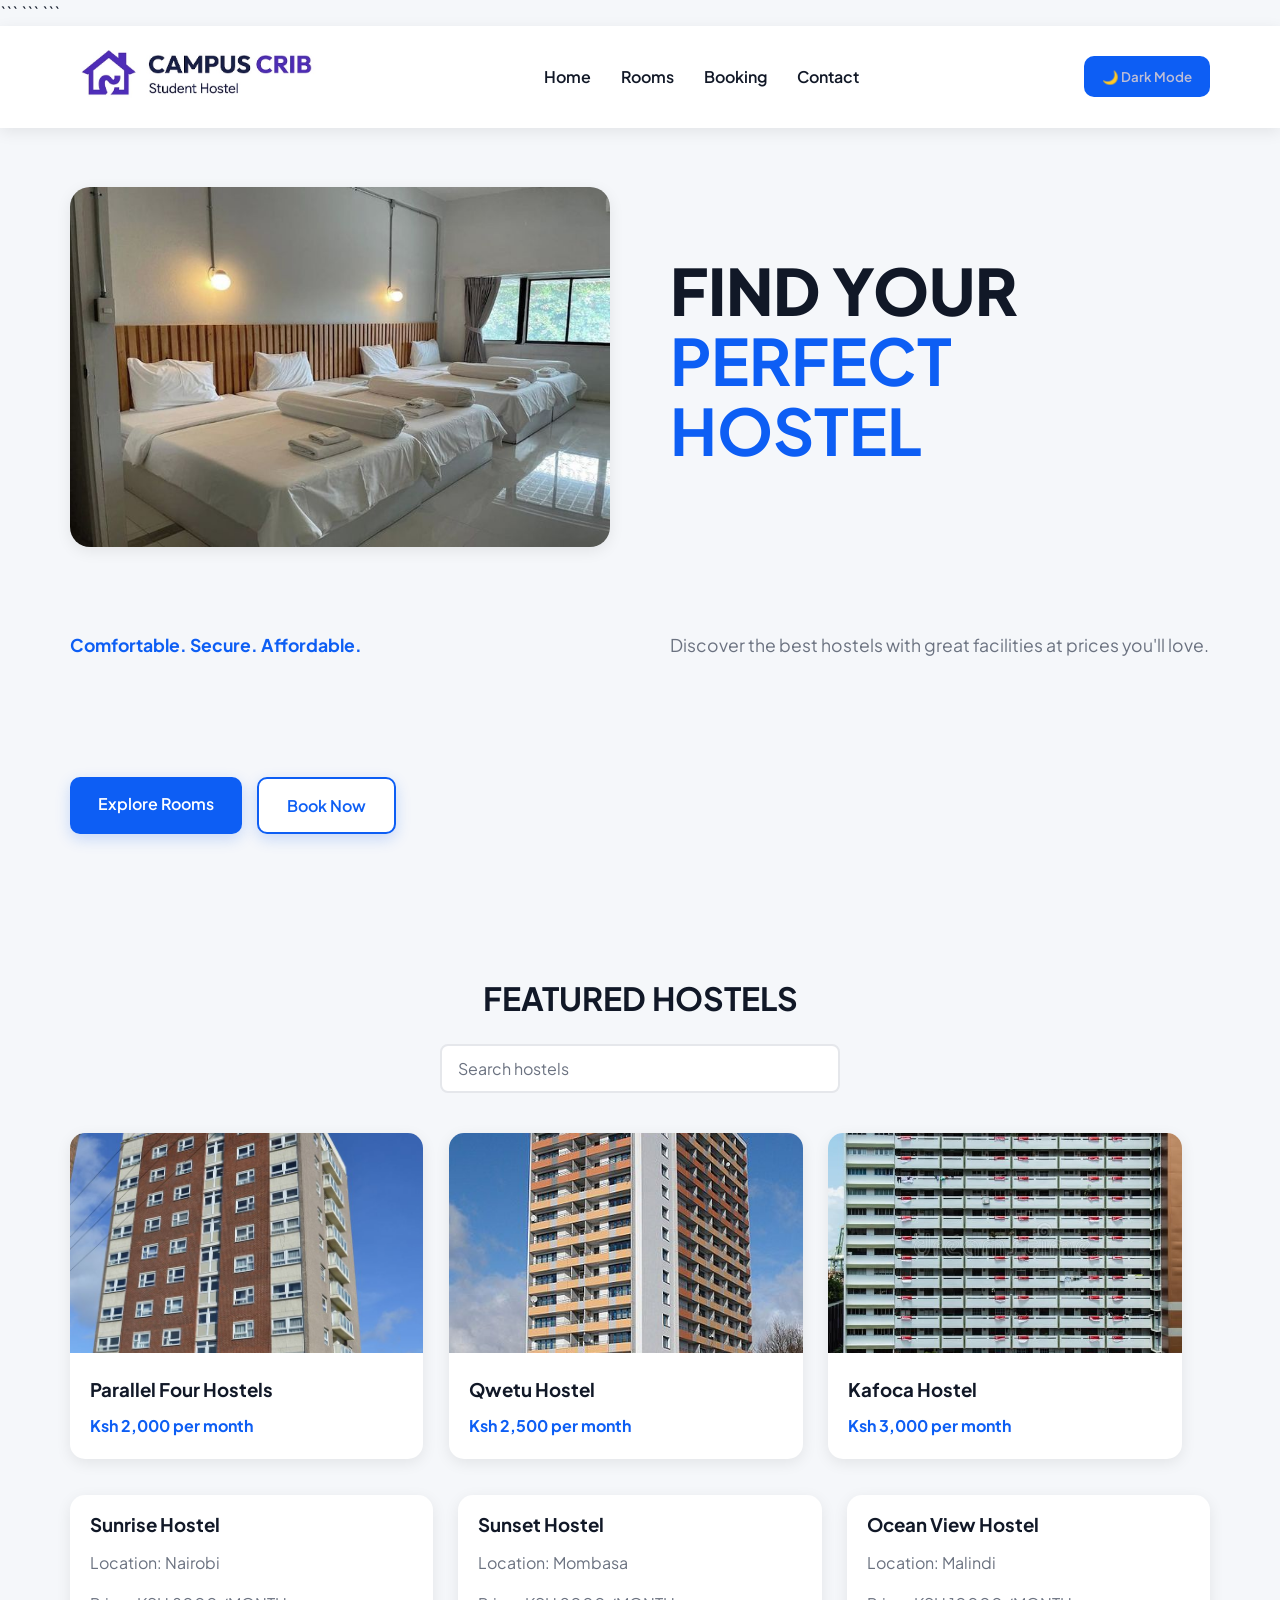
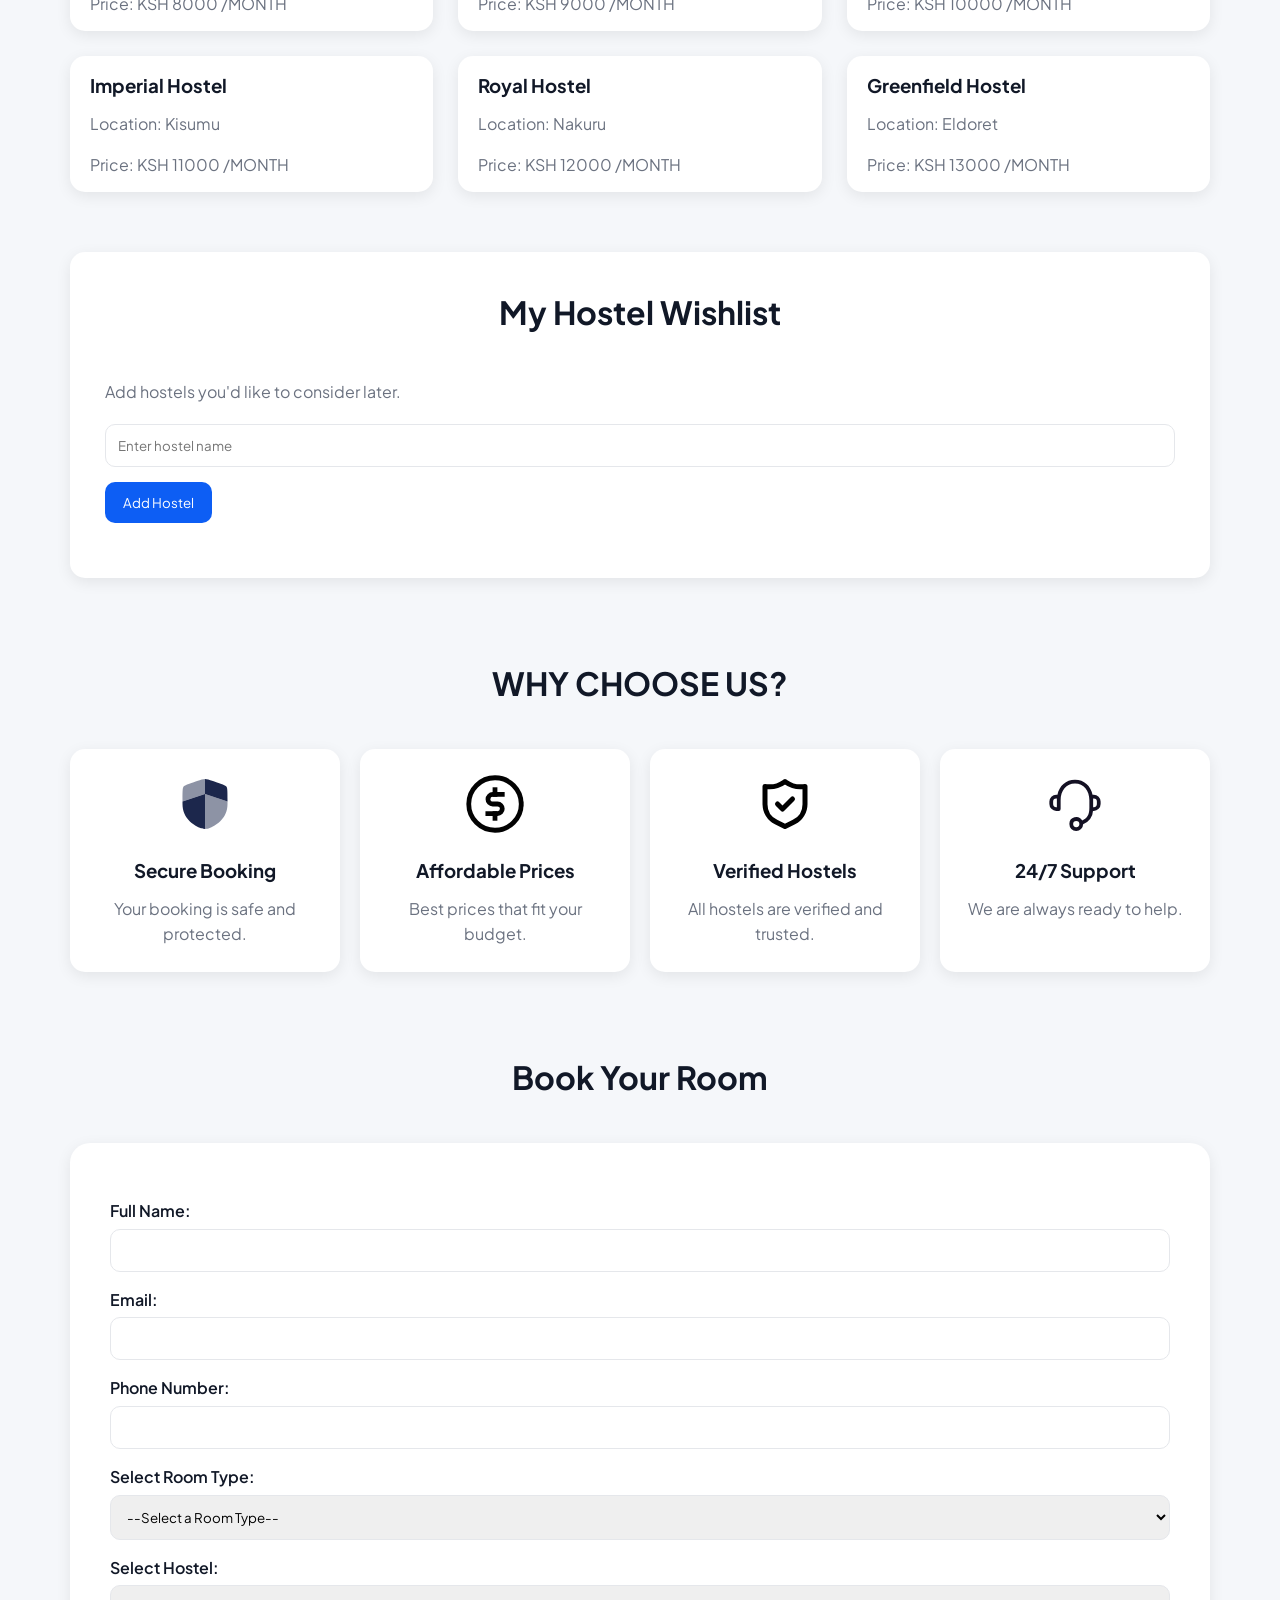
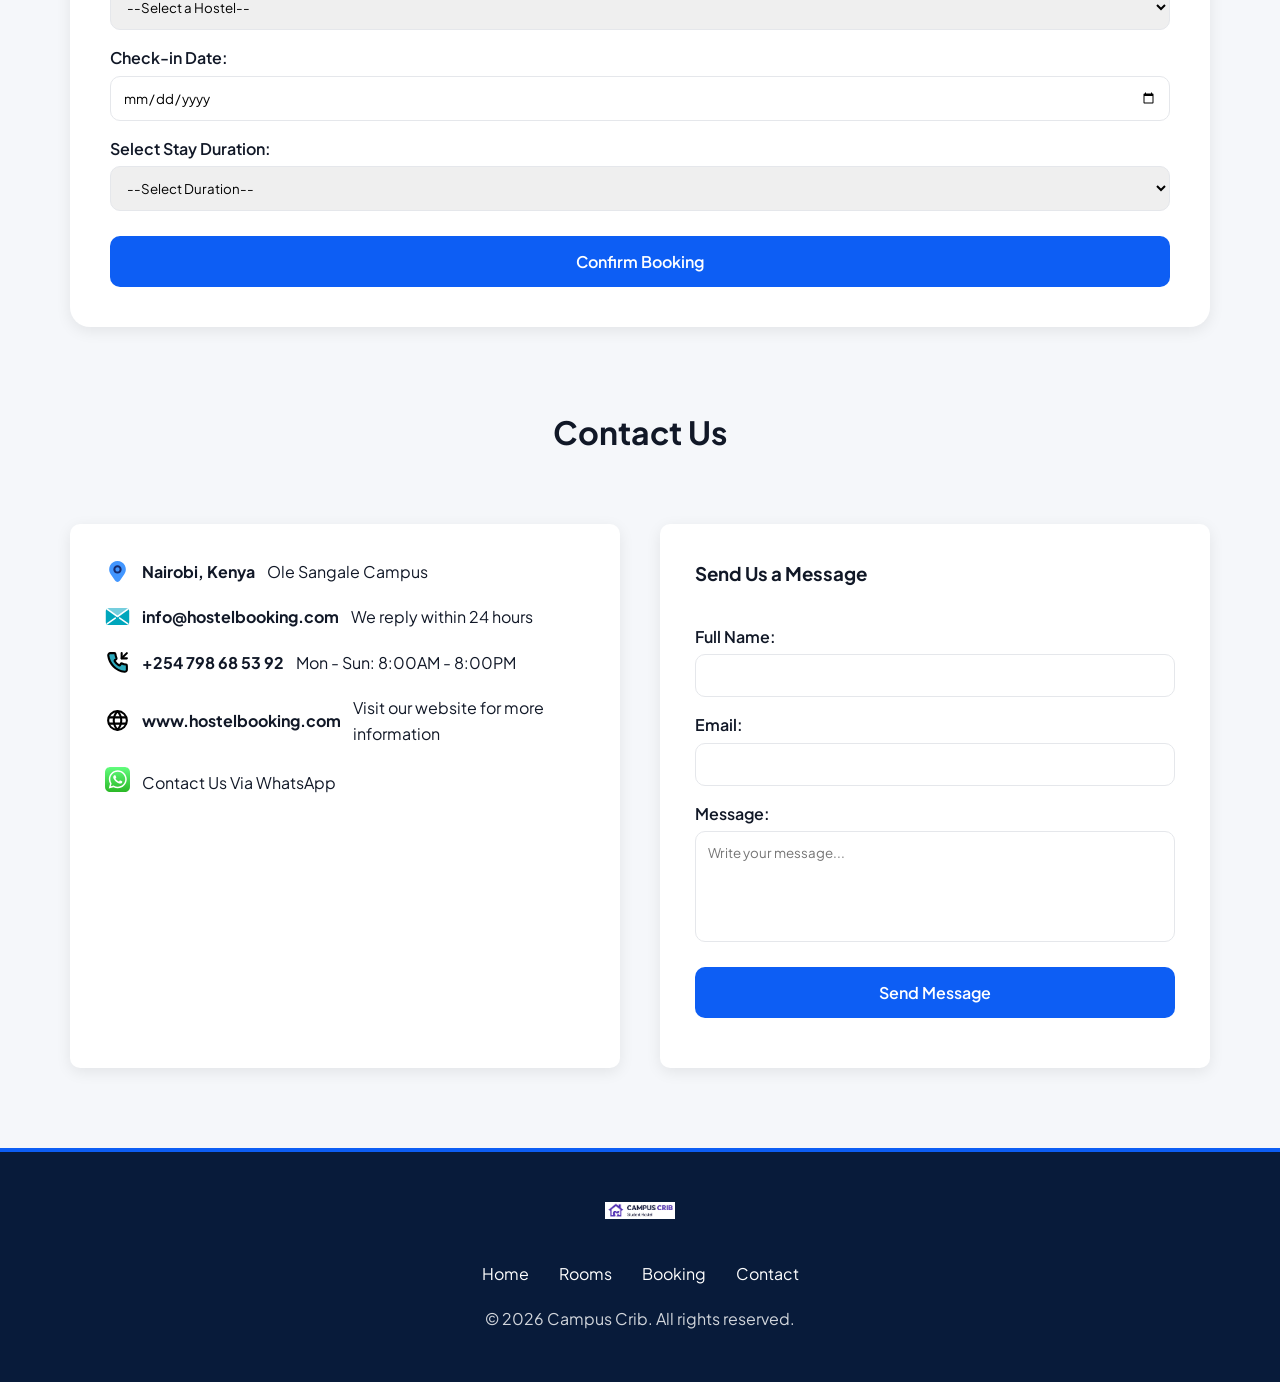
<file: index.html>
<!DOCTYPE html>

<html lang="en">

<head>
    <meta charset="UTF-8">
    <meta name="viewport" content="width=device-width, initial-scale=1.0">
    <title>Campus Crib</title>

```
<link rel="preconnect" href="https://fonts.googleapis.com">
<link rel="preconnect" href="https://fonts.gstatic.com" crossorigin>

<link href="https://fonts.googleapis.com/css2?family=Plus+Jakarta+Sans:wght@300;400;500;600;700;800&display=swap"
    rel="stylesheet">

<link rel="stylesheet" href="submission/css/styles.css">
<link rel="icon" href="images/logo.jpg">
```

</head>

<body>

```
<header>
    <nav>
        <div class="logo">
            <a href="#Home">
                <img src="submission/images/logo.jpg" alt="Campus Crib Logo">
            </a>
        </div>

        <ul class="nav-links">
            <li><a href="#Home">Home</a></li>
            <li><a href="#Rooms">Rooms</a></li>
            <li><a href="#Booking">Booking</a></li>
            <li><a href="#Contact">Contact</a></li>
        </ul>

        <button id="themeToggle" class="theme-btn">
            🌙 Dark Mode
        </button>
    </nav>
</header>

<main>

    <!-- HOME SECTION -->
    <section id="Home">

        <div class="banner-container">

            <img src="submission/images/home.jpeg"
                alt="Hostel Image"
                class="home-image"
                id="bannerImage">

            <div id="bannerInfo" class="hidden-banner">

                <h3>Campus Crib</h3>

                <p>
                    We help students find secure,
                    affordable and verified hostels
                    near their campus.
                </p>

            </div>

        </div>

        <h1>FIND YOUR <strong>PERFECT HOSTEL</strong></h1>

        <p>
            <strong>Comfortable. Secure. Affordable.</strong>
        </p>

        <p>
            Discover the best hostels with great facilities
            at prices you'll love.
        </p>

        <div class="buttons">
            <a href="#Rooms" class="btn">Explore Rooms</a>
            <a href="#Booking" class="btn">Book Now</a>
        </div>

    </section>

    <!-- ROOMS SECTION -->
    <section id="Rooms">

        <h2>FEATURED HOSTELS <input
    type="text"
    id="searchHostel"
    placeholder="Search hostels"></h2>
        
        <div class="image">
                <img src="submission/images/hostel1.jpeg" alt="Room 1">
                <h3>Parallel Four Hostels</h3>
                <p>Ksh 2,000 per month</p>
            </div>
            <div class="image">
                <img src="submission/images/hostel2.jpeg" alt="Room 2">
                <h3>Qwetu Hostel</h3>
                <p>Ksh 2,500 per month</p>
            </div>
            <div class="image">
                <img src="submission/images/hostel3.jpeg" alt="Room 3">
                <h3>Kafoca Hostel</h3>
                <p>Ksh 3,000 per month</p>
            </div>

        <div id="hostelContainer"></div>
        

        <!-- Wishlist Section -->
        <div class="wishlist-section">

            <h2>My Hostel Wishlist</h2>

            <p>
                Add hostels you'd like to consider later.
            </p>

            <input
                type="text"
                id="wishlistInput"
                placeholder="Enter hostel name">

            <button id="addWishlist">
                Add Hostel
            </button>

            <ul id="wishlist"></ul>

        </div>

        <!-- Why Choose Us -->
        <div class="Why">

            <h2>WHY CHOOSE US?</h2>

            <div class="reasons">

                <div class="reason">
                    <img src="submission/images/shield.svg" alt="Secure Booking">

                    <h3>Secure Booking</h3>

                    <p>
                        Your booking is safe and protected.
                    </p>
                </div>

                <div class="reason">
                    <img src="submission/images/prices.svg" alt="Affordable Prices">

                    <h3>Affordable Prices</h3>

                    <p>
                        Best prices that fit your budget.
                    </p>
                </div>

                <div class="reason">
                    <img src="submission/images/verified.svg" alt="Verified Hostels">

                    <h3>Verified Hostels</h3>

                    <p>
                        All hostels are verified and trusted.
                    </p>
                </div>

                <div class="reason">
                    <img src="submission/images/support.svg" alt="24/7 Support">

                    <h3>24/7 Support</h3>

                    <p>
                        We are always ready to help.
                    </p>
                </div>

            </div>

        </div>

    </section>

    <!-- BOOKING SECTION -->
    <section id="Booking">

        <h2>Book Your Room</h2>

        <form id="bookingForm">

            <label for="name">Full Name:</label>
            <input
                type="text"
                id="name"
                name="name">

            <label for="email">Email:</label>
            <input
                type="email"
                id="email"
                name="email">

            <label for="phone">Phone Number:</label>
            <input
                type="tel"
                id="phone"
                name="phone">

            <label for="room_type">Select Room Type:</label>

            <select id="room_type" name="room_type">
                <option value="">--Select a Room Type--</option>
                <option value="single">Single Room</option>
                <option value="double">Double Room</option>
                <option value="suite">Suite</option>
            </select>

            <label for="hostel">Select Hostel:</label>

            <select id="hostel" name="hostel">
                <option value="">--Select a Hostel--</option>
                <option value="parallel_four">
                    Parallel Four Hostels
                </option>
                <option value="qwetu">
                    Qwetu Hostel
                </option>
                <option value="kafoca">
                    Kafoca Hostel
                </option>
            </select>

            <p id="savedHostel"></p>

            <label for="checkin">Check-in Date:</label>

            <input
                type="date"
                id="checkin"
                name="checkin">

            <label for="duration_unit">
                Select Stay Duration:
            </label>

            <select
                id="duration_unit"
                name="duration_unit">

                <option value="">
                    --Select Duration--
                </option>

                <option value="3_months">
                    3 Months
                </option>

                <option value="6_months">
                    6 Months
                </option>

                <option value="12_months">
                    12 Months
                </option>

            </select>

            <button type="submit" id="bookingBtn">
                Confirm Booking
            </button>

        </form>

        <p id="bookingFeedback"></p>

    </section>

    <!-- CONTACT SECTION -->
    <section id="Contact">

        <h2>Contact Us</h2>

        <div class="contact-info">

            <p>
                <img src="submission/images/location.svg" alt="Location Icon">
                <strong>Nairobi, Kenya</strong>
                Ole Sangale Campus
            </p>

            <p>
                <img src="submission/images/email.svg" alt="Email Icon">
                <strong>info@hostelbooking.com</strong>
                We reply within 24 hours
            </p>

            <p>
                <img src="submission/images/call.svg" alt="Phone Icon">
                <strong>+254 798 68 53 92</strong>
                Mon - Sun: 8:00AM - 8:00PM
            </p>

            <p>
                <img src="submission/images/internet.svg" alt="Internet Icon">
                <strong>www.hostelbooking.com</strong>
                Visit our website for more information
            </p>

            <p>
                <a href="https://wa.me/254798685392"
                    target="_blank">

                    <img src="submission/images/whatsapp.svg"
                        alt="WhatsApp Icon">

                </a>

                Contact Us Via WhatsApp
            </p>

        </div>

        <!-- Contact Form -->
        <div id="contact-form">

            <h3>Send Us a Message</h3>

            <form id="messageForm">

                <label for="contact-name">
                    Full Name:
                </label>

                <input
                    type="text"
                    id="contact-name"
                    name="name">

                <label for="contact-email">
                    Email:
                </label>

                <input
                    type="email"
                    id="contact-email"
                    name="email">

                <label for="message">
                    Message:
                </label>

                <textarea
                    id="message"
                    name="message"
                    rows="5"
                    placeholder="Write your message..."></textarea>

                <button type="submit">
                    Send Message
                </button>

            </form>

            <p id="messageFeedback"></p>

        </div>

    </section>

</main>

<footer>

    <a href="#Home">
        <img src="submission/images/logo.jpg"
            alt="Campus Crib Logo"
            class="footer-logo">
    </a>

    <ul class="footer-links">
        <li><a href="#Home">Home</a></li>
        <li><a href="#Rooms">Rooms</a></li>
        <li><a href="#Booking">Booking</a></li>
        <li><a href="#Contact">Contact</a></li>
    </ul>

    <p>
        &copy; 2026 Campus Crib.
        All rights reserved.
    </p>

</footer>

<script src="submission/js/script.js"></script>

</body>

</html>
</file>
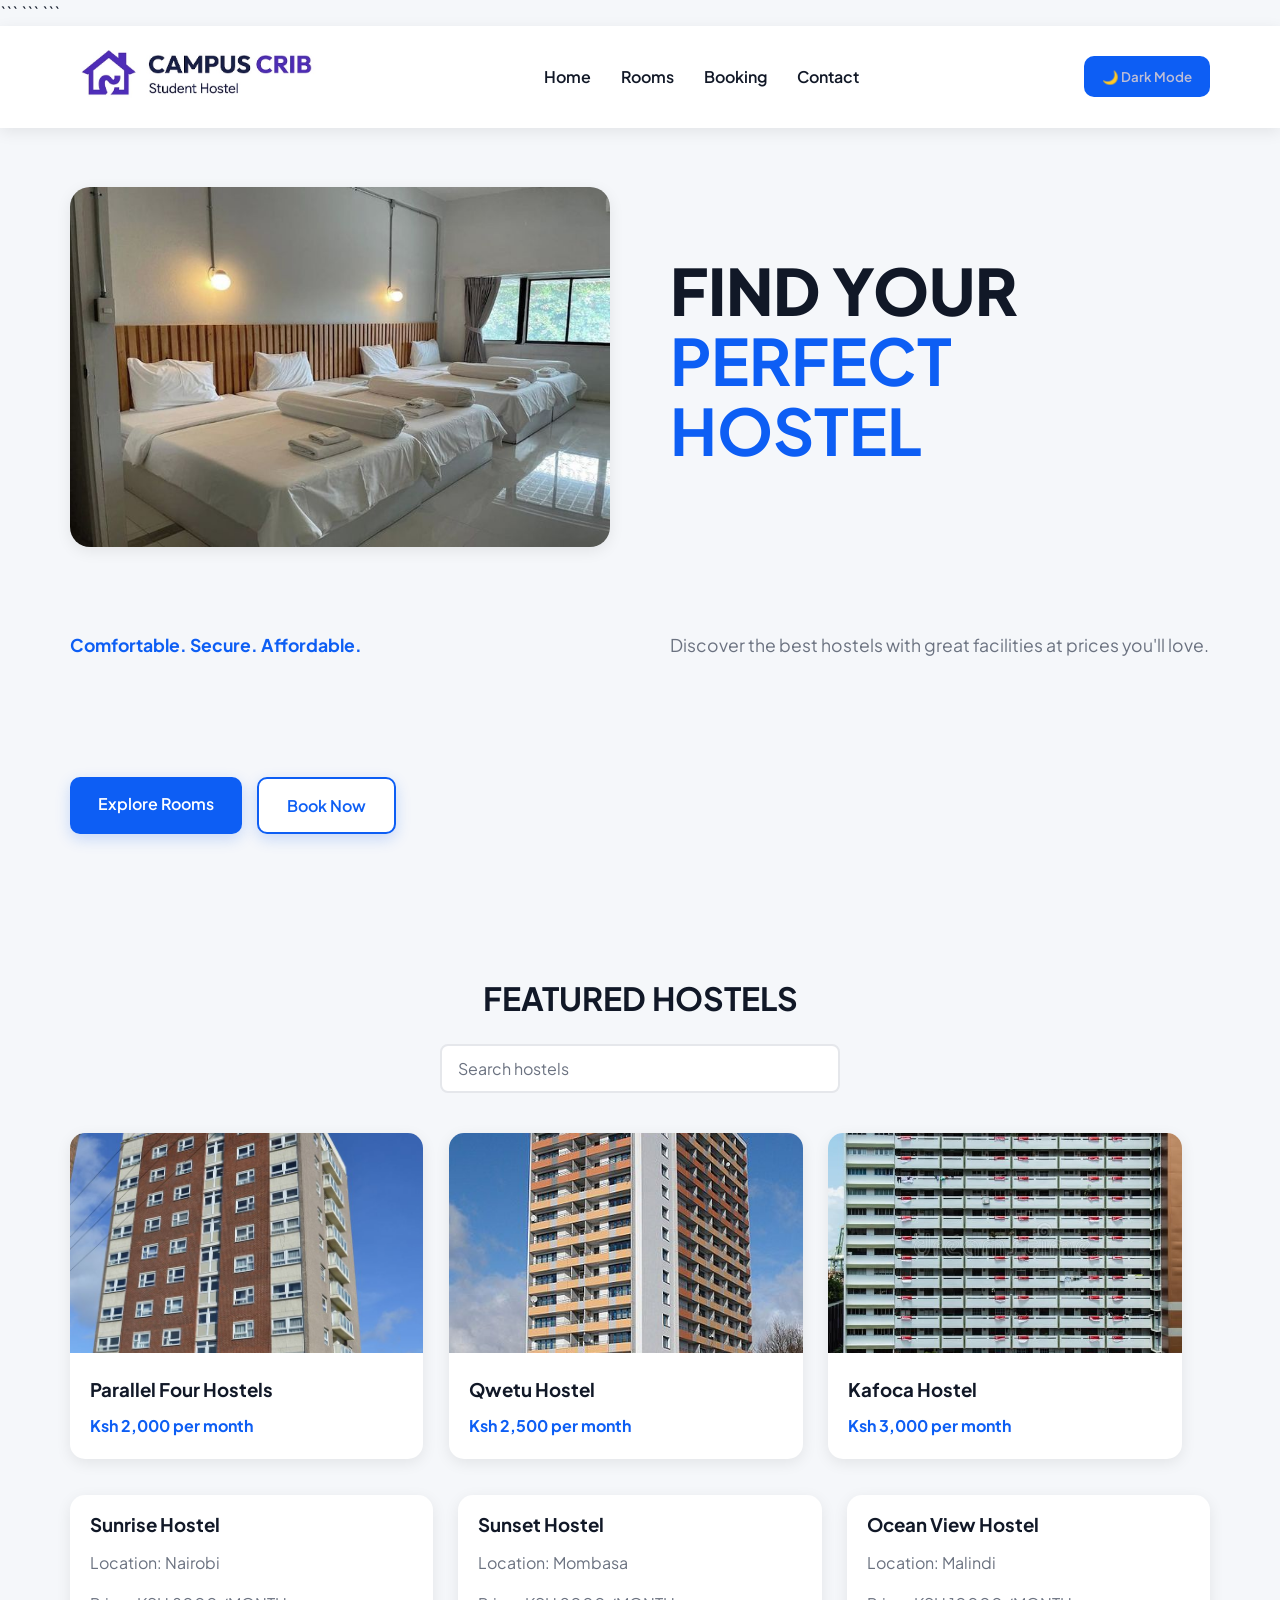
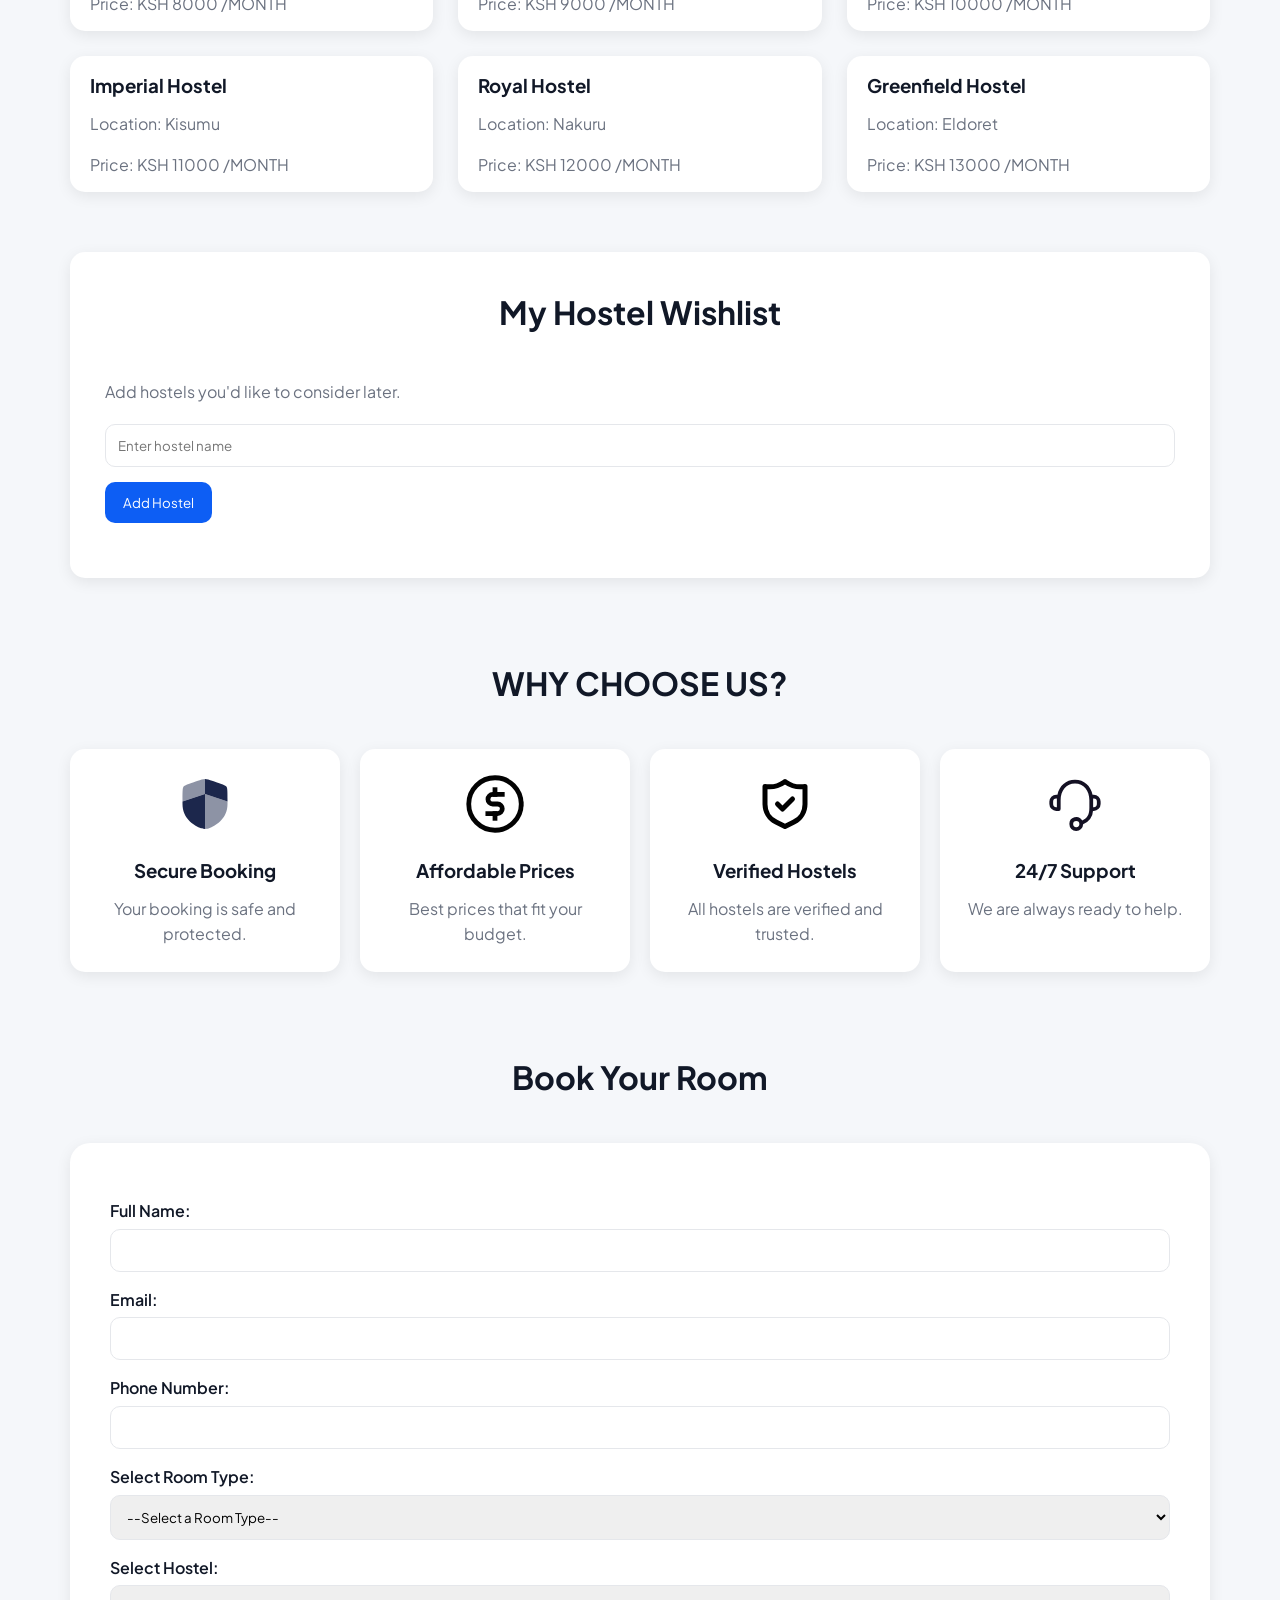
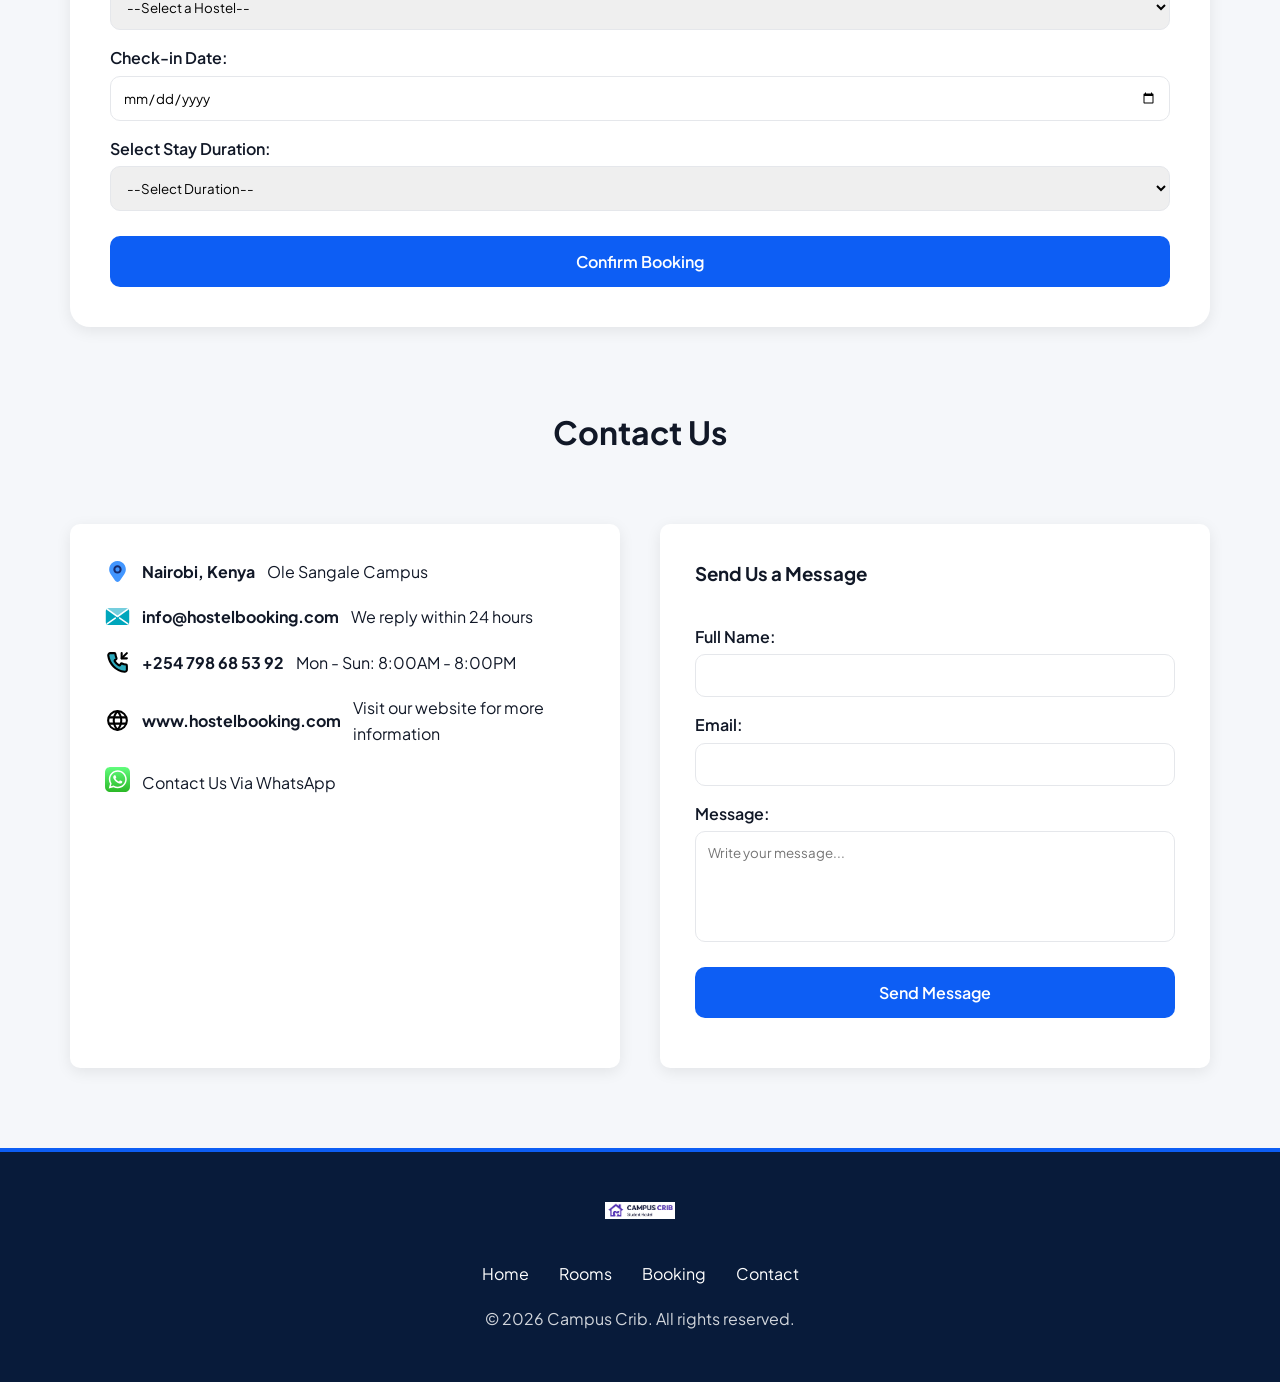
<file: submission/index.html>
<!DOCTYPE html>

<html lang="en">

<head>
    <meta charset="UTF-8">
    <meta name="viewport" content="width=device-width, initial-scale=1.0">
    <title>Campus Crib</title>

```
<link rel="preconnect" href="https://fonts.googleapis.com">
<link rel="preconnect" href="https://fonts.gstatic.com" crossorigin>

<link href="https://fonts.googleapis.com/css2?family=Plus+Jakarta+Sans:wght@300;400;500;600;700;800&display=swap"
    rel="stylesheet">

<link rel="stylesheet" href="css/styles.css">
<link rel="icon" href="images/logo.jpg">
```

</head>

<body>

```
<header>
    <nav>
        <div class="logo">
            <a href="#Home">
                <img src="images/logo.jpg" alt="Campus Crib Logo">
            </a>
        </div>

        <ul class="nav-links">
            <li><a href="#Home">Home</a></li>
            <li><a href="#Rooms">Rooms</a></li>
            <li><a href="#Booking">Booking</a></li>
            <li><a href="#Contact">Contact</a></li>
        </ul>

        <button id="themeToggle" class="theme-btn">
            🌙 Dark Mode
        </button>
    </nav>
</header>

<main>

    <!-- HOME SECTION -->
    <section id="Home">

        <div class="banner-container">

            <img src="images/home.jpeg"
                alt="Hostel Image"
                class="home-image"
                id="bannerImage">

            <div id="bannerInfo" class="hidden-banner">

                <h3>Campus Crib</h3>

                <p>
                    We help students find secure,
                    affordable and verified hostels
                    near their campus.
                </p>

            </div>

        </div>

        <h1>FIND YOUR <strong>PERFECT HOSTEL</strong></h1>

        <p>
            <strong>Comfortable. Secure. Affordable.</strong>
        </p>

        <p>
            Discover the best hostels with great facilities
            at prices you'll love.
        </p>

        <div class="buttons">
            <a href="#Rooms" class="btn">Explore Rooms</a>
            <a href="#Booking" class="btn">Book Now</a>
        </div>

    </section>

    <!-- ROOMS SECTION -->
    <section id="Rooms">

        <h2>FEATURED HOSTELS <input
    type="text"
    id="searchHostel"
    placeholder="Search hostels"></h2>
        
        <div class="image">
                <img src="images/hostel1.jpeg" alt="Room 1">
                <h3>Parallel Four Hostels</h3>
                <p>Ksh 2,000 per month</p>
            </div>
            <div class="image">
                <img src="images/hostel2.jpeg" alt="Room 2">
                <h3>Qwetu Hostel</h3>
                <p>Ksh 2,500 per month</p>
            </div>
            <div class="image">
                <img src="images/hostel3.jpeg" alt="Room 3">
                <h3>Kafoca Hostel</h3>
                <p>Ksh 3,000 per month</p>
            </div>

        <div id="hostelContainer"></div>
        

        <!-- Wishlist Section -->
        <div class="wishlist-section">

            <h2>My Hostel Wishlist</h2>

            <p>
                Add hostels you'd like to consider later.
            </p>

            <input
                type="text"
                id="wishlistInput"
                placeholder="Enter hostel name">

            <button id="addWishlist">
                Add Hostel
            </button>

            <ul id="wishlist"></ul>

        </div>

        <!-- Why Choose Us -->
        <div class="Why">

            <h2>WHY CHOOSE US?</h2>

            <div class="reasons">

                <div class="reason">
                    <img src="images/shield.svg" alt="Secure Booking">

                    <h3>Secure Booking</h3>

                    <p>
                        Your booking is safe and protected.
                    </p>
                </div>

                <div class="reason">
                    <img src="images/prices.svg" alt="Affordable Prices">

                    <h3>Affordable Prices</h3>

                    <p>
                        Best prices that fit your budget.
                    </p>
                </div>

                <div class="reason">
                    <img src="images/verified.svg" alt="Verified Hostels">

                    <h3>Verified Hostels</h3>

                    <p>
                        All hostels are verified and trusted.
                    </p>
                </div>

                <div class="reason">
                    <img src="images/support.svg" alt="24/7 Support">

                    <h3>24/7 Support</h3>

                    <p>
                        We are always ready to help.
                    </p>
                </div>

            </div>

        </div>

    </section>

    <!-- BOOKING SECTION -->
    <section id="Booking">

        <h2>Book Your Room</h2>

        <form id="bookingForm">

            <label for="name">Full Name:</label>
            <input
                type="text"
                id="name"
                name="name">

            <label for="email">Email:</label>
            <input
                type="email"
                id="email"
                name="email">

            <label for="phone">Phone Number:</label>
            <input
                type="tel"
                id="phone"
                name="phone">

            <label for="room_type">Select Room Type:</label>

            <select id="room_type" name="room_type">
                <option value="">--Select a Room Type--</option>
                <option value="single">Single Room</option>
                <option value="double">Double Room</option>
                <option value="suite">Suite</option>
            </select>

            <label for="hostel">Select Hostel:</label>

            <select id="hostel" name="hostel">
                <option value="">--Select a Hostel--</option>
                <option value="parallel_four">
                    Parallel Four Hostels
                </option>
                <option value="qwetu">
                    Qwetu Hostel
                </option>
                <option value="kafoca">
                    Kafoca Hostel
                </option>
            </select>

            <p id="savedHostel"></p>

            <label for="checkin">Check-in Date:</label>

            <input
                type="date"
                id="checkin"
                name="checkin">

            <label for="duration_unit">
                Select Stay Duration:
            </label>

            <select
                id="duration_unit"
                name="duration_unit">

                <option value="">
                    --Select Duration--
                </option>

                <option value="3_months">
                    3 Months
                </option>

                <option value="6_months">
                    6 Months
                </option>

                <option value="12_months">
                    12 Months
                </option>

            </select>

            <button type="submit" id="bookingBtn">
                Confirm Booking
            </button>

        </form>

        <p id="bookingFeedback"></p>

    </section>

    <!-- CONTACT SECTION -->
    <section id="Contact">

        <h2>Contact Us</h2>

        <div class="contact-info">

            <p>
                <img src="images/location.svg" alt="Location Icon">
                <strong>Nairobi, Kenya</strong>
                Ole Sangale Campus
            </p>

            <p>
                <img src="images/email.svg" alt="Email Icon">
                <strong>info@hostelbooking.com</strong>
                We reply within 24 hours
            </p>

            <p>
                <img src="images/call.svg" alt="Phone Icon">
                <strong>+254 798 68 53 92</strong>
                Mon - Sun: 8:00AM - 8:00PM
            </p>

            <p>
                <img src="images/internet.svg" alt="Internet Icon">
                <strong>www.hostelbooking.com</strong>
                Visit our website for more information
            </p>

            <p>
                <a href="https://wa.me/254798685392"
                    target="_blank">

                    <img src="images/whatsapp.svg"
                        alt="WhatsApp Icon">

                </a>

                Contact Us Via WhatsApp
            </p>

        </div>

        <!-- Contact Form -->
        <div id="contact-form">

            <h3>Send Us a Message</h3>

            <form id="messageForm">

                <label for="contact-name">
                    Full Name:
                </label>

                <input
                    type="text"
                    id="contact-name"
                    name="name">

                <label for="contact-email">
                    Email:
                </label>

                <input
                    type="email"
                    id="contact-email"
                    name="email">

                <label for="message">
                    Message:
                </label>

                <textarea
                    id="message"
                    name="message"
                    rows="5"
                    placeholder="Write your message..."></textarea>

                <button type="submit">
                    Send Message
                </button>

            </form>

            <p id="messageFeedback"></p>

        </div>

    </section>

</main>

<footer>

    <a href="#Home">
        <img src="images/logo.jpg"
            alt="Campus Crib Logo"
            class="footer-logo">
    </a>

    <ul class="footer-links">
        <li><a href="#Home">Home</a></li>
        <li><a href="#Rooms">Rooms</a></li>
        <li><a href="#Booking">Booking</a></li>
        <li><a href="#Contact">Contact</a></li>
    </ul>

    <p>
        &copy; 2026 Campus Crib.
        All rights reserved.
    </p>

</footer>

<script src="js/script.js"></script>

</body>

</html>
</file>
<file: submission/css/styles.css>
:root {
--primary-blue: #0D5EF4;
--dark-blue: #0A2A66;
--navy-blue: #081B3A;

--white: #FFFFFF;
--light-bg: #F5F7FA;

--border-gray: #E5E7EB;
--text-gray: #6B7280;
--dark-text: #111827;

--shadow: 0 4px 15px rgba(0, 0, 0, 0.08);
}

* {
  margin: 0;
  padding: 0;
  box-sizing: border-box;
  font-family: 'Plus Jakarta Sans', sans-serif;
}

html {
scroll-behavior: smooth;
}

body {
background: var(--light-bg);
color: var(--dark-text);
line-height: 1.6;
}

header {
background: var(--white);
box-shadow: var(--shadow);
position: sticky;
top: 0;
z-index: 1000;
}

nav {
max-width: 1200px;
margin: auto;
padding: 18px 30px;
display: flex;
justify-content: space-between;
align-items: center;
}

.logo img {
height: 60px;
transition: 0.3s;
}

.logo img:hover {
transform: scale(1.05);
}

.nav-links {
display: flex;
gap: 30px;
list-style: none;
}

.nav-links a {
text-decoration: none;
color: var(--dark-text);
font-weight: 600;
position: relative;
}

.nav-links a::after {
content: "";
position: absolute;
width: 0;
left: 0;
bottom: -5px;
height: 2px;
background: var(--primary-blue);
transition: 0.3s;
}

.nav-links a:hover::after {
width: 100%;
}

.nav-links a:hover {
color: var(--primary-blue);
}

section {
scroll-margin-top: 100px;
}

#Home {
max-width: 1200px;
margin: auto;
min-height: 85vh;
padding: 50px 30px;
display: grid;
grid-template-columns: 1fr 1fr;
gap: 60px;
align-items: center;
}

.home-image {
width: 100%;
max-width: 550px;
border-radius: 20px;
justify-self: center;
box-shadow: var(--shadow);
}

#Home h1 {
font-size: 4rem;
line-height: 1.1;
font-weight: 800;
margin-bottom: 20px;
}

#Home h1 strong {
color: var(--primary-blue);
display: block;
}

#Home p {
color: var(--text-gray);
margin-bottom: 10px;
font-size: 1.1rem;
}

#Home p strong {
color: var(--primary-blue);
}

.buttons {
display: flex;
gap: 15px;
margin-top: 30px;
}

.btn {
text-decoration: none;
padding: 14px 28px;
border-radius: 10px;
font-weight: 600;
transition: 0.3s;
box-shadow: 0 5px 15px rgba(13, 94, 244, 0.2);
}

.btn:first-child {
background: var(--primary-blue);
color: white;
}

.btn:last-child {
border: 2px solid var(--primary-blue);
color: var(--primary-blue);
background: white;
}

.btn:hover {
transform: translateY(-4px);
}

#Rooms {
max-width: 1200px;
margin: 80px auto;
padding: 0 30px;
}

#Booking {
max-width: 1200px;
margin: 80px auto;
padding: 0 30px;
}

#Rooms h2 {
text-align: center;
margin-bottom: 40px;
font-size: 2rem;
}

#Booking h2 {
text-align: center;
margin-bottom: 40px;
font-size: 2rem;
}
.theme-btn {
    background: var(--primary-blue);
    color:rgb(190, 190, 214);
    border: none;
    padding: 12px 18px;
    border-radius: 10px;
    cursor: pointer;
    font-weight: 600;
    transition: 0.3s;
}
.image {
display: inline-block;
width: 31%;
margin-right: 2%;
margin-bottom: 30px;
background: white;
border-radius: 15px;
overflow: hidden;
box-shadow: var(--shadow);
transition: 0.3s;
cursor: pointer;
}

.image:hover {
transform: translateY(-5px);
}

.image img {
width: 100%;
height: 220px;
object-fit: cover;
transition: 0.4s;
}

.image:hover img {
transform: scale(1.05);
}

.image h3 {
padding: 15px 20px 8px;
}

.image p {
padding: 0 20px 20px;
color: var(--primary-blue);
font-weight: 700;
}

.Why {
margin-top: 80px;
}

.Why h2 {
text-align: center;
margin-bottom: 40px;
}

.reasons {
display: grid;
grid-template-columns: repeat(4, 1fr);
gap: 20px;
}

.reason {
background: white;
padding: 25px;
text-align: center;
border-radius: 15px;
box-shadow: var(--shadow);
transition: 0.3s;
}

.reason:hover {
transform: translateY(-5px);
}
#searchHostel {
    width: 100%;
    max-width: 400px;
    padding: 12px 16px;
    margin: 20px auto;
    display: block;

    border: 2px solid var(--border-gray);
    border-radius: 8px;

    font-size: 16px;
    font-family: 'Plus Jakarta Sans', sans-serif;

    background-color: var(--white);
    color: var(--dark-text);

    outline: none;
    transition: all 0.3s ease;
}

#searchHostel:focus {
    border-color: var(--primary-blue);
    box-shadow: 0 0 10px rgba(13, 94, 244, 0.2);
}

#searchHostel::placeholder {
    color: var(--text-gray);
}

.reason img {
width: 60px;
margin-bottom: 15px;
}

.reason h3 {
margin-bottom: 10px;
}

.reason p {
color: var(--text-gray);
}

form {
background: white;
padding: 40px;
border-radius: 20px;
box-shadow: var(--shadow);
}

form label {
display: block;
margin-top: 15px;
margin-bottom: 5px;
font-weight: 600;
}

form input {
width: 100%;
padding: 12px;
border: 1px solid var(--border-gray);
border-radius: 10px;
outline: none;
transition: 0.3s;
}

form select {
width: 100%;
padding: 12px;
border: 1px solid var(--border-gray);
border-radius: 10px;
outline: none;
transition: 0.3s;
}

form textarea {
width: 100%;
padding: 12px;
border: 1px solid var(--border-gray);
border-radius: 10px;
outline: none;
transition: 0.3s;
resize: none;
}

form input:focus {
border-color: var(--primary-blue);
}

form select:focus {
border-color: var(--primary-blue);
}

form textarea:focus {
border-color: var(--primary-blue);
}

form button {
width: 100%;
padding: 15px;
margin-top: 25px;
border: none;
border-radius: 10px;
background: var(--primary-blue);
color: white;
font-size: 1rem;
font-weight: 600;
cursor: pointer;
transition: 0.3s;
}

form button:hover {
background: var(--dark-blue);
}

#Contact {
max-width: 1200px;
margin: 80px auto;
padding: 0 30px;
display: grid;
grid-template-columns: 1fr 1fr;
gap: 40px;
}

#Contact h2 {
margin-bottom: 25px;
grid-column: 1 / -1;
font-size: 2rem;
text-align: center;
}

.contact-info {
background: white;
padding: 35px;
border-radius: 10px;
box-shadow: var(--shadow);
}

#contact-form {
background: white;
padding: 35px;
border-radius: 10px;
box-shadow: var(--shadow);
}

.contact-info p {
margin-bottom: 20px;
display: flex;
align-items: center;
gap: 12px;
}

.contact-info img {
width: 25px;
}

#contact-form h3 {
margin-bottom: 20px;
}

#contact-form form {
display: flex;
flex-direction: column;
box-shadow: none;
padding: 0;
background: transparent;
border-radius: 0;
}

#contact-form form label {
margin-top: 15px;
}

footer {
background: var(--navy-blue);
color: white;
text-align: center;
padding: 50px 20px;
margin-top: 80px;
border-top: 4px solid var(--primary-blue);
}

.footer-logo {
width: 70px;
margin-bottom: 15px;
}

.footer-links {
display: flex;
justify-content: center;
gap: 30px;
list-style: none;
margin: 20px 0;
}

.footer-links a {
color: white;
text-decoration: none;
}

.footer-links a:hover {
color: var(--primary-blue);
}

footer p {
color: #D1D5DB;
}

@media (max-width: 992px) {

#Home {
    grid-template-columns: 1fr;
    text-align: center;
}

.buttons {
    justify-content: center;
}

.reasons {
    grid-template-columns: repeat(2, 1fr);
}

#Contact {
    grid-template-columns: 1fr;
}

#Contact h2 {
    grid-column: 1;
}

.image {
    width: 48%;
}

}

@media (max-width: 768px) {

nav {
    flex-direction: column;
    gap: 20px;
}

.nav-links {
    flex-wrap: wrap;
    justify-content: center;
}

#Home h1 {
    font-size: 2.6rem;
}

.buttons {
    flex-direction: column;
}

.image {
    width: 100%;
    margin-right: 0;
}

.reasons {
    grid-template-columns: 1fr;
}


.theme-btn {
    background: var(--primary-blue);
    color:rgb(66, 66, 199);
    border: none;
    padding: 12px 18px;
    border-radius: 10px;
    cursor: pointer;
    font-weight: 600;
    transition: 0.3s;
}
}
.theme-btn:hover {
    background: var(--dark-blue);
    transform: translateY(-2px);
}

/* Banner Container */
.banner-container {
    position: relative;
    max-width: 550px;
    margin: auto;
}

/* Hidden Banner Information */
.hidden-banner {
    position: absolute;
    bottom: 20px;
    left: 20px;
    right: 20px;

    background: rgba(183, 193, 211, 0.92);
    color: white;

    padding: 20px;
    border-radius: 12px;

    opacity: 0;
    transform: translateY(20px);

    transition: 0.4s ease;
}

.banner-container:hover .hidden-banner {
    opacity: 1;
    transform: translateY(0);
}

.hidden-banner h3 {
    margin-bottom: 10px;
}

.hidden-banner p {
    color: rgb(15, 8, 8);
    margin: 0;
}

/* Dynamic Hostel Cards Container */
#hostelContainer {
    display: grid;
    grid-template-columns: repeat(auto-fit, minmax(300px, 1fr));
    gap: 25px;
    margin-bottom: 60px;
}

/* Hostel Cards Generated By JavaScript */
.hostel-card {
    background: white;
    border-radius: 15px;
    overflow: hidden;
    box-shadow: var(--shadow);
    transition: 0.3s;
}

.hostel-card:hover {
    transform: translateY(-5px);
}

.hostel-card img {
    width: 100%;
    height: 220px;
    object-fit: cover;
}

.hostel-card h3 {
    padding: 15px 20px 10px;
}

.hostel-card p {
    padding: 0 20px 15px;
    color: var(--text-gray);
}

.hostel-card button {
    margin: 0 20px 20px;
    padding: 12px 20px;
    border: none;
    border-radius: 10px;
    background: var(--primary-blue);
    color: white;
    cursor: pointer;
}

.hostel-card button:hover {
    background: var(--dark-blue);
}

/* Wishlist Section */
.wishlist-section {
    background: white;
    padding: 35px;
    border-radius: 15px;
    box-shadow: var(--shadow);
    margin-top: 60px;
}

.wishlist-section h2 {
    margin-bottom: 10px;
}

.wishlist-section p {
    margin-bottom: 20px;
    color: var(--text-gray);
}

#wishlistInput {
    width: 100%;
    padding: 12px;
    border: 1px solid var(--border-gray);
    border-radius: 10px;
    margin-bottom: 15px;
}

#wishlistInput:focus {
    border-color: var(--primary-blue);
    outline: none;
}

#addWishlist {
    background: var(--primary-blue);
    color: white;
    border: none;
    padding: 12px 18px;
    border-radius: 10px;
    cursor: pointer;
    transition: 0.3s;
}

#addWishlist:hover {
    background: var(--dark-blue);
}

/* Wishlist Items */
#wishlist {
    list-style: none;
    margin-top: 20px;
}

#wishlist li {
    background: var(--light-bg);
    padding: 15px;
    margin-bottom: 10px;
    border-radius: 10px;
    border-left: 4px solid var(--primary-blue);
}

/* Saved Hostel Message */
#savedHostel {
    margin-top: 10px;
    color: var(--primary-blue);
    font-weight: 600;
}

/* Booking Feedback */
#bookingFeedback {
    margin-top: 20px;
    text-align: center;
    font-weight: 600;
    color: #16A34A;
}

/* Contact Message Feedback */
#messageFeedback {
    margin-top: 15px;
    font-weight: 600;
    color: #16A34A;
}

/* Dark Mode Support */
.dark-mode {
    background-color: var(--dark-text);
    color: var(--dark-text);
}

.dark-mode header,
.dark-mode section,
.dark-mode footer {
    background-color: #080808;
    color: white;
}
.dark-mode p{
color:#0c203f;
}

.dark-mode a {
    color: #4da6ff;
}
.dark-mode  h2{
color: var(--dark-blue);
}
.dark-mode h3{
color: rgb(26, 24, 24);
}
.dark-mode label{
    color: #2074f1;
}

/* Responsive Adjustments */
@media(max-width:768px){

    .theme-btn{
        width:100%;
    }

    .banner-container{
        margin-bottom:30px;
    }

    .hidden-banner{
        position:relative;
        opacity:1;
        transform:none;
        margin-top:15px;
        left:0;
        right:0;
        bottom:0;
    }

    #hostelContainer{
        grid-template-columns:1fr;
    }
}
</file>
